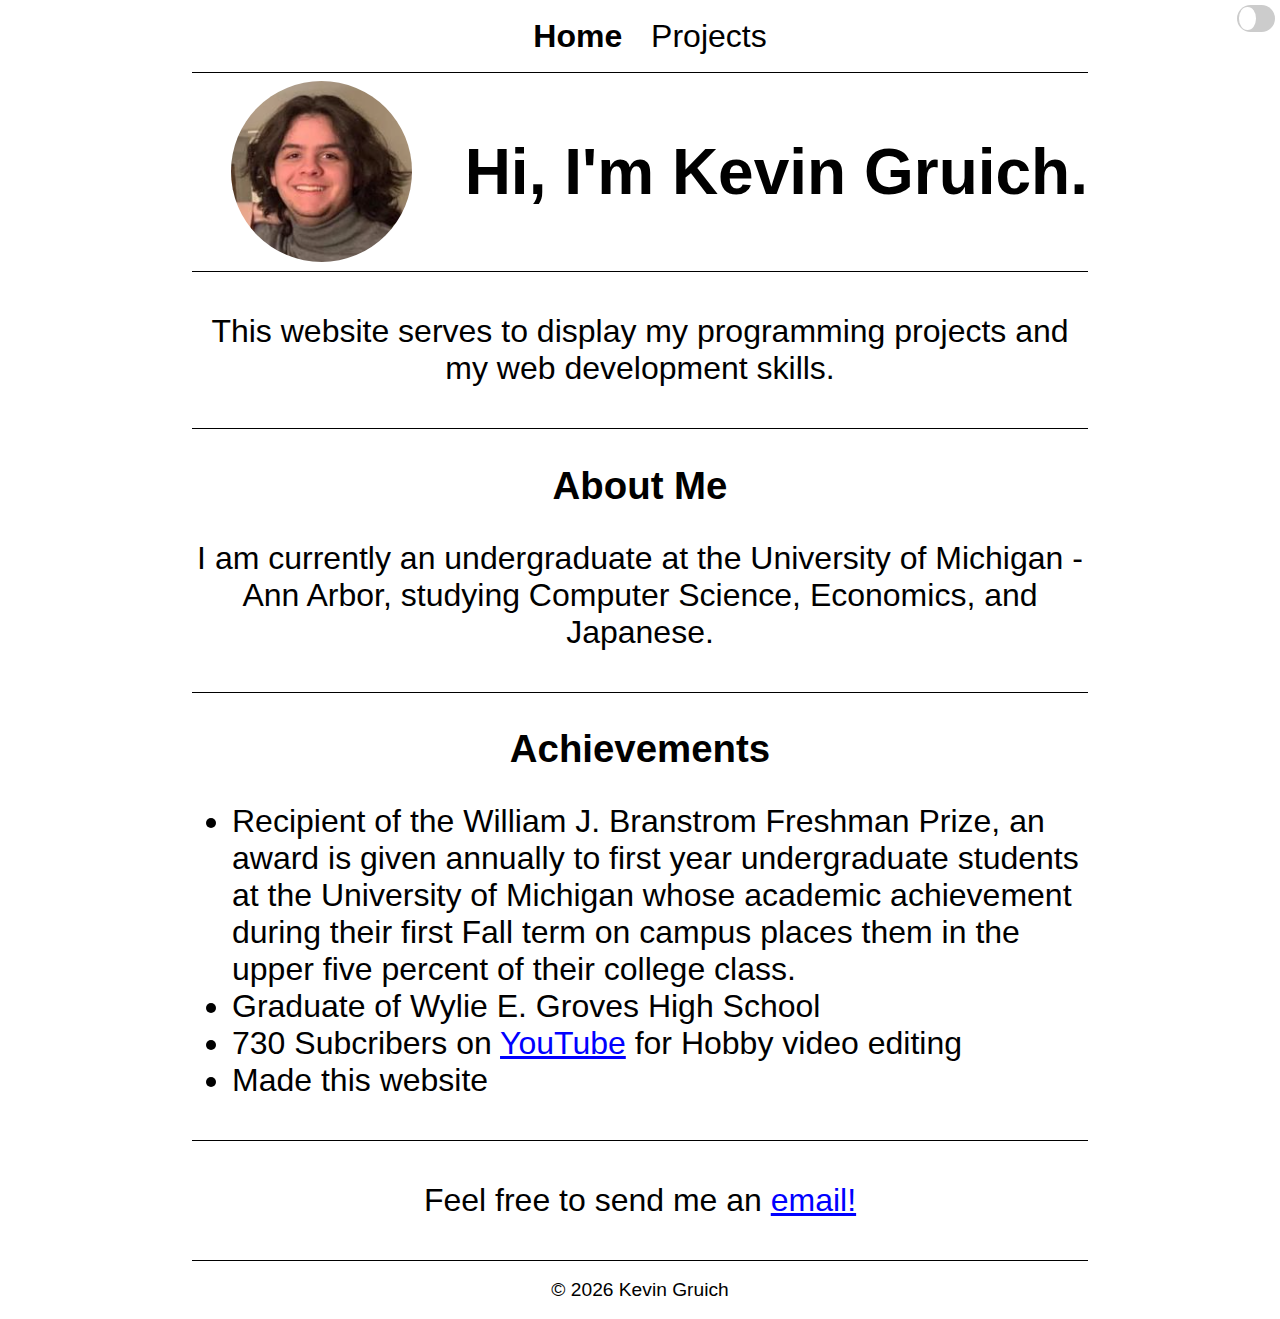
<file: index.html>
<!DOCTYPE html>
<html lang="en">
<head>
    <meta charset="UTF-8">
    <meta content="width=device-width, initial-scale=1" name="viewport">
    <link href="css/styles.css" rel="stylesheet" type="text/css">
    <link href="css/darkmode.css" rel="stylesheet" type="text/css">
    <script src="js/darkmode.js"></script>
    <title>Kevin Gruich</title>
</head>
<body class="light-theme js-stop-transition">
<header>
    <nav>
        <ul>
            <li><strong>Home</strong></li>
            <li><a href="html/projects.html">Projects</a></li>
        </ul>
    </nav>
</header>
<label class="switch">
    <input onchange="darkModeToggle(this)" type="checkbox">+
    <span class="slider round"></span>
</label>
<div class="encasing-div">
    <main>
        <section id="profile">
            <img alt="A recent picture of me" class="profile-pic"
                 src="sources/temporaryProfilePicture.PNG">
            <h1>Hi, I'm Kevin Gruich.</h1>
        </section>
        <section id="overview">
            <p>This website serves to display my programming projects and my web development skills.</p>
        </section>
        <section id="about">
            <h1>About Me</h1>
            <p>I am currently an undergraduate at the University of Michigan - Ann Arbor,
                studying Computer Science,
                Economics, and Japanese.</p>
        </section>
        <section id="achieve">
            <h1>Achievements</h1>
            <ul>
                <li>Recipient of the William J. Branstrom Freshman Prize,
                    an award is given annually to first year undergraduate
                    students at the University of Michigan whose academic achievement during their first
                    Fall term on campus places them in the upper five percent
                    of their college class.
                </li>
                <li>Graduate of Wylie E. Groves High School</li>
                <li>730 Subcribers on <a href="https://www.youtube.com/user/ebay765">YouTube</a> for Hobby video editing
                </li>
                <li>Made this website</li>
            </ul>
        </section>
        <section id="contact">
            <p>Feel free to send me an <a href="mailto:kgruich@umich.edu">email!</a></p>
        </section>
    </main>
    <footer>
        ©
        <script>document.write(new Date().getFullYear())</script>
        Kevin Gruich
        <script>//</script>
    </footer>
</div>
</body>
</html>
</file>
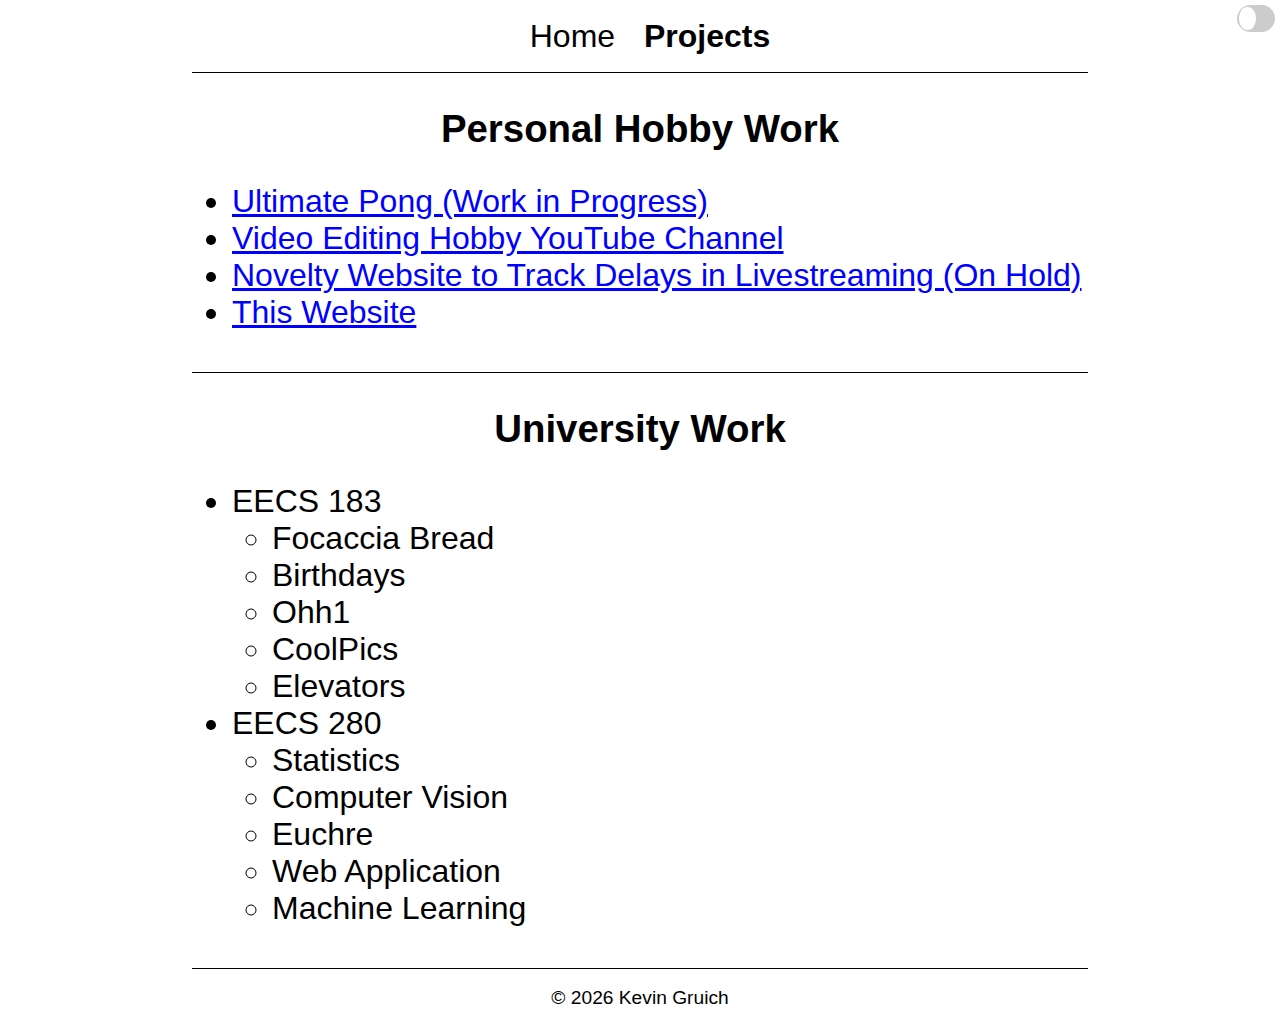
<file: html/projects.html>
<!DOCTYPE html>
<html lang="en">
<head>
    <meta charset="UTF-8">
    <meta content="width=device-width, initial-scale=1" name="viewport">
    <title>Projects</title>
    <link href="../css/styles.css" rel="stylesheet" type="text/css">
    <link href="../css/projects.css" rel="stylesheet" type="text/css">
    <link href="../css/darkmode.css" rel="stylesheet" type="text/css">
    <script src="../js/darkmode.js"></script>
</head>
<body class="light-theme">
<header>
    <nav>
        <ul>
            <li><a href=../>Home</a></li>
            <li><strong>Projects</strong></li>
        </ul>
    </nav>
</header>
<label class="switch">
    <input onchange="darkModeToggle(this)" type="checkbox">+
    <span class="slider round"></span>
</label>
<div class="encasing-div">
    <section id="hobby">
        <h1>
            Personal Hobby Work
        </h1>
        <ul>
            <li><a href="project-pages/Pong.html">Ultimate Pong (Work in Progress)</a></li>
            <li><a href="project-pages/YT.html">Video Editing Hobby YouTube Channel</a></li>
            <li><a href="project-pages/JermaSite.html">Novelty Website to Track Delays in
                Livestreaming (On Hold)</a></li>
            <li><a href="project-pages/personalWebsite-info.html">This Website</a></li>
        </ul>
    </section>
    <section id="school">
        <h1>
            University Work
        </h1>
        <ul>
            <li>EECS 183
                <ul>
                    <li>Focaccia Bread</li>
                    <li>Birthdays</li>
                    <li>Ohh1</li>
                    <li>CoolPics</li>
                    <li>Elevators</li>
                </ul>
            </li>
            <li>EECS 280
                <ul>
                    <li>Statistics</li>
                    <li>Computer Vision</li>
                    <li>Euchre</li>
                    <li>Web Application</li>
                    <li>Machine Learning</li>
                </ul>
            </li>
        </ul>
    </section>
    <footer>
        ©
        <script>document.write(new Date().getFullYear())</script>
        Kevin Gruich
    </footer>
</div>
</body>
</html>
</file>
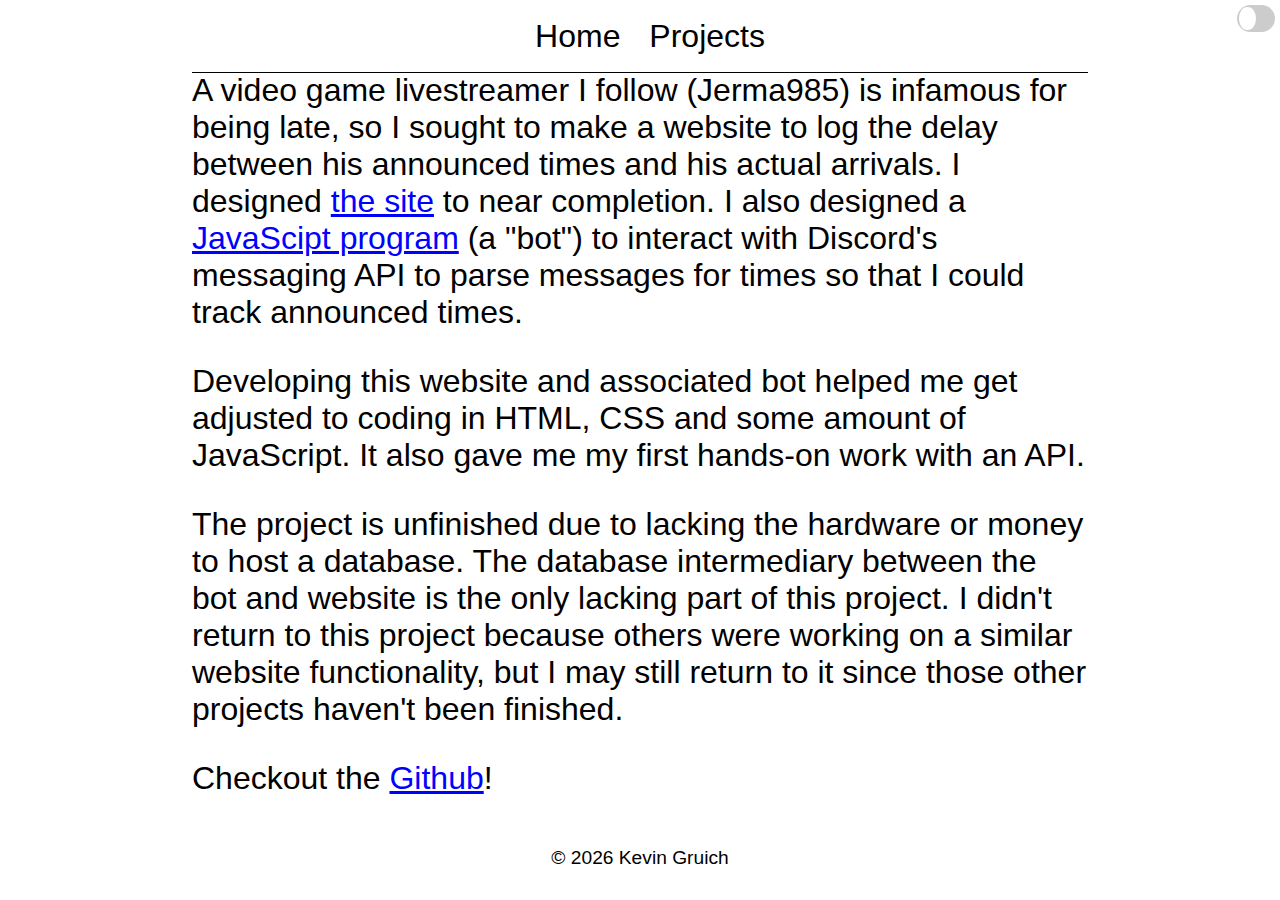
<file: html/project-pages/JermaSite.html>
<!DOCTYPE html>
<html lang="en">
<head>
    <meta charset="UTF-8">
    <meta content="width=device-width, initial-scale=1" name="viewport">
    <title>My Novelty Website</title>
    <link href="../../css/styles.css" rel="stylesheet" type="text/css">
    <link href="../../css/darkmode.css" rel="stylesheet" type="text/css">
    <script src="../../js/darkmode.js"></script>
</head>
<body class="light-theme">
<header>
    <nav>
        <ul>
            <li><a href=../../>Home</a></li>
            <li><a href=../projects.html>Projects</a></li>
        </ul>
    </nav>
</header>
<label class="switch">
    <input onchange="darkModeToggle(this)" type="checkbox">+
    <span class="slider round"></span>
</label>
<div class="encasing-div">
    <p>A video game livestreamer I follow (Jerma985) is infamous for being late, so I sought to make a website to log
        the delay between his announced times and his actual arrivals. I designed <a
                href="https://kgruich.github.io/JermaMissedMinutes.github.io/">the site</a> to near completion. I also
        designed a <a href="https://github.com/kgruich/JermaStreamForecastDiscordBot">JavaScipt program</a> (a "bot") to
        interact with Discord's messaging API to parse messages for times so
        that I could track announced times. </p>
    <p>Developing this website and associated bot helped me get adjusted to coding in HTML, CSS and some amount of
        JavaScript. It also gave me my first hands-on work with an API.</p>
    <p>The project
        is unfinished due to lacking the hardware or money to host a database. The database intermediary between the bot
        and website is the only lacking part of this project. I didn't return to this project because others were
        working on a similar website functionality, but I may still return to it since those other projects haven't been
        finished.</p>
    <p>Checkout the <a href="https://github.com/kgruich/JermaMissedMinutes.github.io">Github</a>!</p>
    <footer>
        ©
        <script>document.write(new Date().getFullYear())</script>
        Kevin Gruich
    </footer>
</div>
</body>
</html>
</file>
<file: css/styles.css>
:root {
    --section-height: auto;
    --total-width: 70vw;
    --header-height: 8vh;
    --profile-pic-max-width: 100%;
    --profile-h1-font-size: 5vw;
    --p-font-size: 2.5vw;
    --h1-font-size: 3vw;
    --footer-padding: 2vh;
    --footer-font-size: 1.5vw;
}

* {
    color: var(--font-color);
    background-color: var(--main-bg);
    transition: background-color 0.6s ease, color 1s ease, border 1s ease;
}

body {
    margin: var(--header-height) 0 0;
    font-family: sans-serif;
}

section {
    height: var(--section-height);
    border-bottom: 1px solid var(--font-color);
    padding: 1vh 0 1vh 0;
    display: flex;
    justify-content: center;
    align-items: center;
    text-align: center;
}

h1 {
    font-size: var(--h1-font-size);
    max-height: 100%;
}

p {
    font-size: var(--p-font-size);
}

ul {
    font-size: var(--p-font-size);
}

a {
    color: var(--link-color);
}

img {
    display: block;
    margin-left: auto;
    margin-right: auto;
}

.encasing-div {
    display: block;
    max-width: var(--total-width);
    margin-right: auto;
    margin-left: auto;
}

header {
    display: flex;
    position: fixed;
    justify-content: center;
    align-items: center;
    text-align: center;
    border-bottom: 1px solid var(--font-color);
    top: 0;
    left: 0;
    right: 0;
    height: var(--header-height);
    line-height: var(--header-height);
    font-size: var(--p-font-size);
    max-width: var(--total-width);
    margin-right: auto;
    margin-left: auto;
}

header * {
    display: inline;
    height: var(--header-height);
}

header ul {
    padding: 0;
}

header li {
    margin-left: 20px;
    text-align: left;
}

header a {
    text-decoration: none;
    color: var(--font-color);
}

#profile .profile-pic {
    border-radius: 50%;
    height: auto;
    max-width: var(--profile-pic-max-width);
}

#profile h1 {
    padding-left: 1vw;
    font-size: var(--profile-h1-font-size);
}

#about {
    display: block;
}

#achieve {
    display: block;
}

#achieve li {
    text-align: left;
}

footer {
    text-align: center;
    padding: var(--footer-padding);
    font-size: var(--footer-font-size);
}

/*Mobile Formatting */
@media (max-width: 320px) {
    :root {
        --total-width: 85vw;
        --profile-pic-max-width: 60%;
        --profile-h1-font-size: 10vw;
        --p-font-size: 6.5vw;
        --h1-font-size: 8vw;
        --footer-font-size: 5vw;
    }
}

@media (min-width: 321px) and (max-width: 480px) {
    :root {
        --total-width: 85vw;
        --profile-pic-max-width: 60%;
        --profile-h1-font-size: 9vw;
        --p-font-size: 5vw;
        --h1-font-size: 6vw;
        --footer-font-size: 4vw;
    }
}

@media (min-width: 481px) and (max-width: 1080px) {
    :root {
        --total-width: 85vw;
        --profile-pic-max-width: 50%;
        --profile-h1-font-size: 9vw;
        --p-font-size: 5vw;
        --h1-font-size: 6vw;
        --footer-font-size: 4vw;
    }
}
</file>
<file: css/darkmode.css>
:root {
    --white: #fff;
    --black: black;
    --grey: #222;
    --dark-grey: #121212;
    --slider-box-width: 3vw;
    --slider-box-height: 3vh;
    --slider-width: 1.3vw;
    --slider-height: 2.5vh;
    --slider-left: .2vw;
    --slider-bottom: .25vh;
}

.light-theme {
    --main-bg: var(--white);
    --font-color: var(--black);
    --link-color: blue;
}

.dark-theme {
    --main-bg: var(--dark-grey);
    --font-color: var(--white);
    --link-color: #FFA000; /* Amber 700 */
}

/* The switch - the box around the slider */
.switch {
    position: fixed;
    top: 5px;
    right: 5px;
    display: inline-block;
    width: var(--slider-box-width); /* changes with resolution*/
    height: var(--slider-box-height); /* changes with resolution*/
}

/* Hide default HTML checkbox */
.switch input {
    opacity: 0;
    width: 0;
    height: 0;
}

/* The slider */
.slider {
    position: absolute;
    cursor: pointer;
    top: 0;
    left: 0;
    right: 0;
    bottom: 0;
    background-color: #ccc;
    -webkit-transition: .6s;
    transition: .6s;
}

.slider:before {
    position: absolute;
    content: "";
    height: var(--slider-height); /* changes with resolution*/
    width: var(--slider-width); /* changes with resolution*/
    left: var(--slider-left); /* changes with resolution*/
    bottom: var(--slider-bottom); /* changes with resolution*/
    background-color: var(--main-bg);
    -webkit-transition: .6s;
    transition: .6s;
}

input:checked + .slider {
    background-color: #2196F3;
}

input:focus + .slider {
    box-shadow: 0 0 1px #2196F3;
}

input:checked + .slider:before {
    -webkit-transform: translateX(var(--slider-height)); /* changes with resolution*/
    -ms-transform: translateX(var(--slider-height)); /* changes with resolution*/
    transform: translateX(var(--slider-height)); /* changes with resolution*/
}

/* Rounded sliders */
.slider.round {
    border-radius: var(--slider-box-height);
}

.slider.round:before {
    border-radius: 50%;
}

/*@media (prefers-color-scheme: dark) {
    !* defaults to dark theme *!
    body {
        --text-color: #eee;
        --bkg-color: #121212;
    }

    body.light-theme {
        --text-color: #222;
        --bkg-color: #fff;
    }
}*/

/*prevent preload transition firing */

/*Mobile Formatting */
@media (max-width: 320px) {
    /*eh, it works*/
    :root {
        --slider-box-width: 7vw;
        --slider-box-height: 2.6vh;
        --slider-width: 3vw;
        --slider-height: 2.2vh;
        --slider-left: .3vw;
        --slider-bottom: .1vh;
    }
}

@media (min-width: 321px) and (max-width: 480px) {
    :root {
        --slider-box-width: 7vw;
        --slider-box-height: 2.6vh;
        --slider-width: 3vw;
        --slider-height: 2vh;
        --slider-left: .3vw;
        --slider-bottom: .3vh;
    }
}

@media (min-width: 481px) and (max-width: 1080px) {
    :root {
        --slider-box-width: 8vw;
        --slider-box-height: 3vh;
        --slider-width: 3vw;
        --slider-height: 2.5vh;
        --slider-left: .7vw;
        --slider-bottom: .25vh;
    }
}
</file>
<file: css/projects.css>
#hobby {
    display: block;
}

#hobby li {
    text-align: left;
}

#school {
    display: block;
}

#school li {
    text-align: left;
}
</file>
